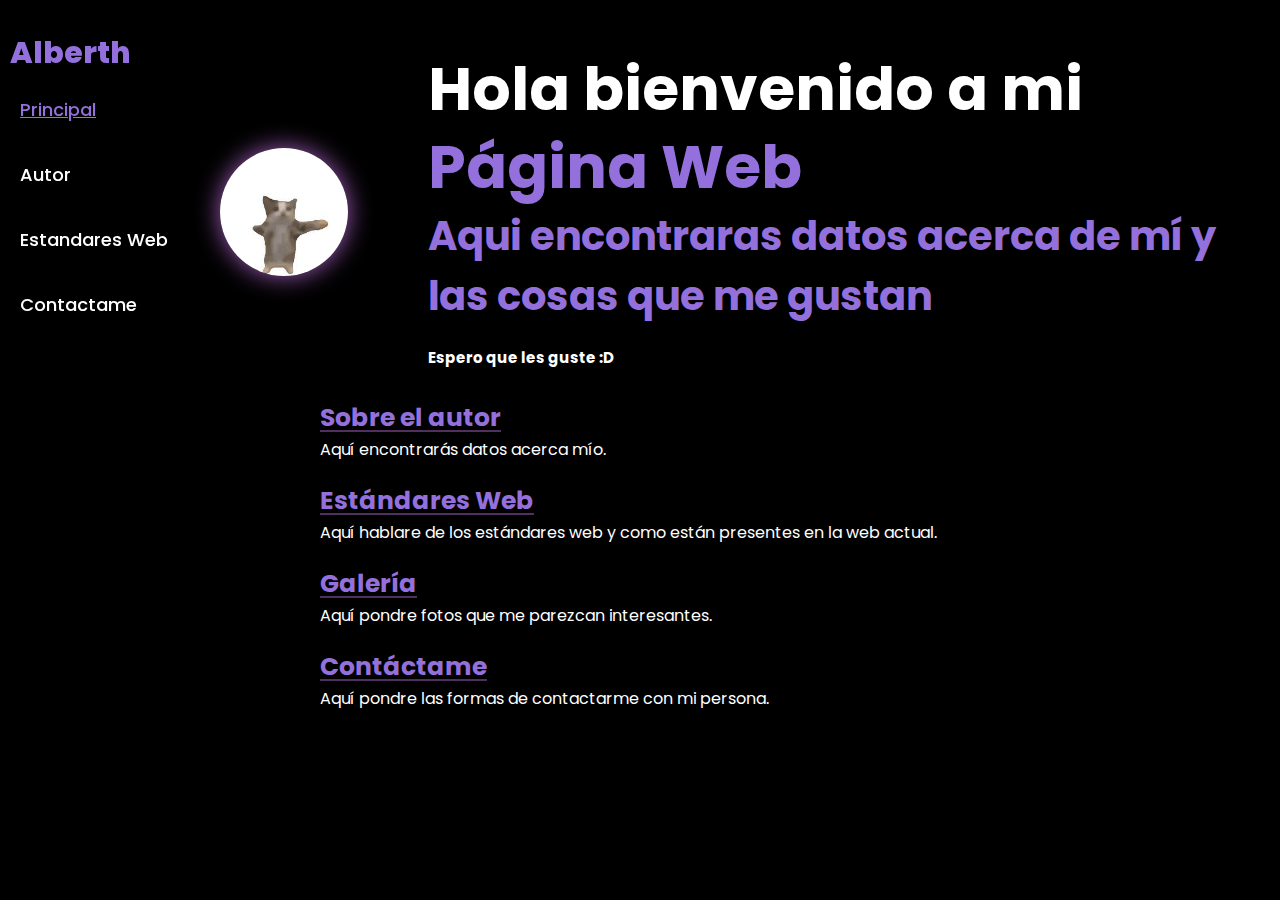
<file: pw-lab02/proyectoweb/index.html>
<!DOCTYPE html>
<html lang="es">

<head>
    <meta charset="UTF-8">
    <meta name="viewport" content="width=device-width, initial-scale=1.0">
    <link rel="stylesheet" href="https://cdnjs.cloudflare.com/ajax/libs/font-awesome/6.5.2/css/all.min.css">
    <link rel="stylesheet" href="css/style.css">
    <title>Website Personal</title>
</head>
<body>
        <header>
            <a href="#" class="logo">Alberth</a>
            <nav>
                <a href="#" class="active">Principal</a>
                <a href="autor.html">Autor</a>
                <a href="estandaresWeb.html">Estandares Web</a>
                <a href="contactame.html">Contactame</a>
            </nav>
        </header>
<section class="home">
    <div class="home-img">
        <img src="images/images.jpg" alt="">
    </div>
    <div class="home-content">
        <h1>Hola bienvenido a mi<span> Página Web</span></h1>
        <h3 class="typing-text"><span>Aqui encontraras datos acerca de mí y las cosas que me gustan</span></h3>
        <h2>Espero que les guste :D</h2>
    </div>
</section>
<section class="topics-section">
    <div class="subtheme-content">
        <h3>Sobre el autor</h3>
        <p>Aquí encontrarás datos acerca mío.</p>
    </div>
    <div class="subtheme-content">
        <h3>Estándares Web</h3>
        <p>Aquí hablare de los estándares web y como están presentes en la web actual.</p>
    </div>
    <div class="subtheme-content">
        <h3>Galería</h3>
        <p>Aquí pondre fotos que me parezcan interesantes.</p>
    </div>
    <div class="subtheme-content">
        <h3>Contáctame</h3>
        <p>Aquí pondre las formas de contactarme con mi persona.</p>
    </div>
</section>
</body>
</html>
</file>
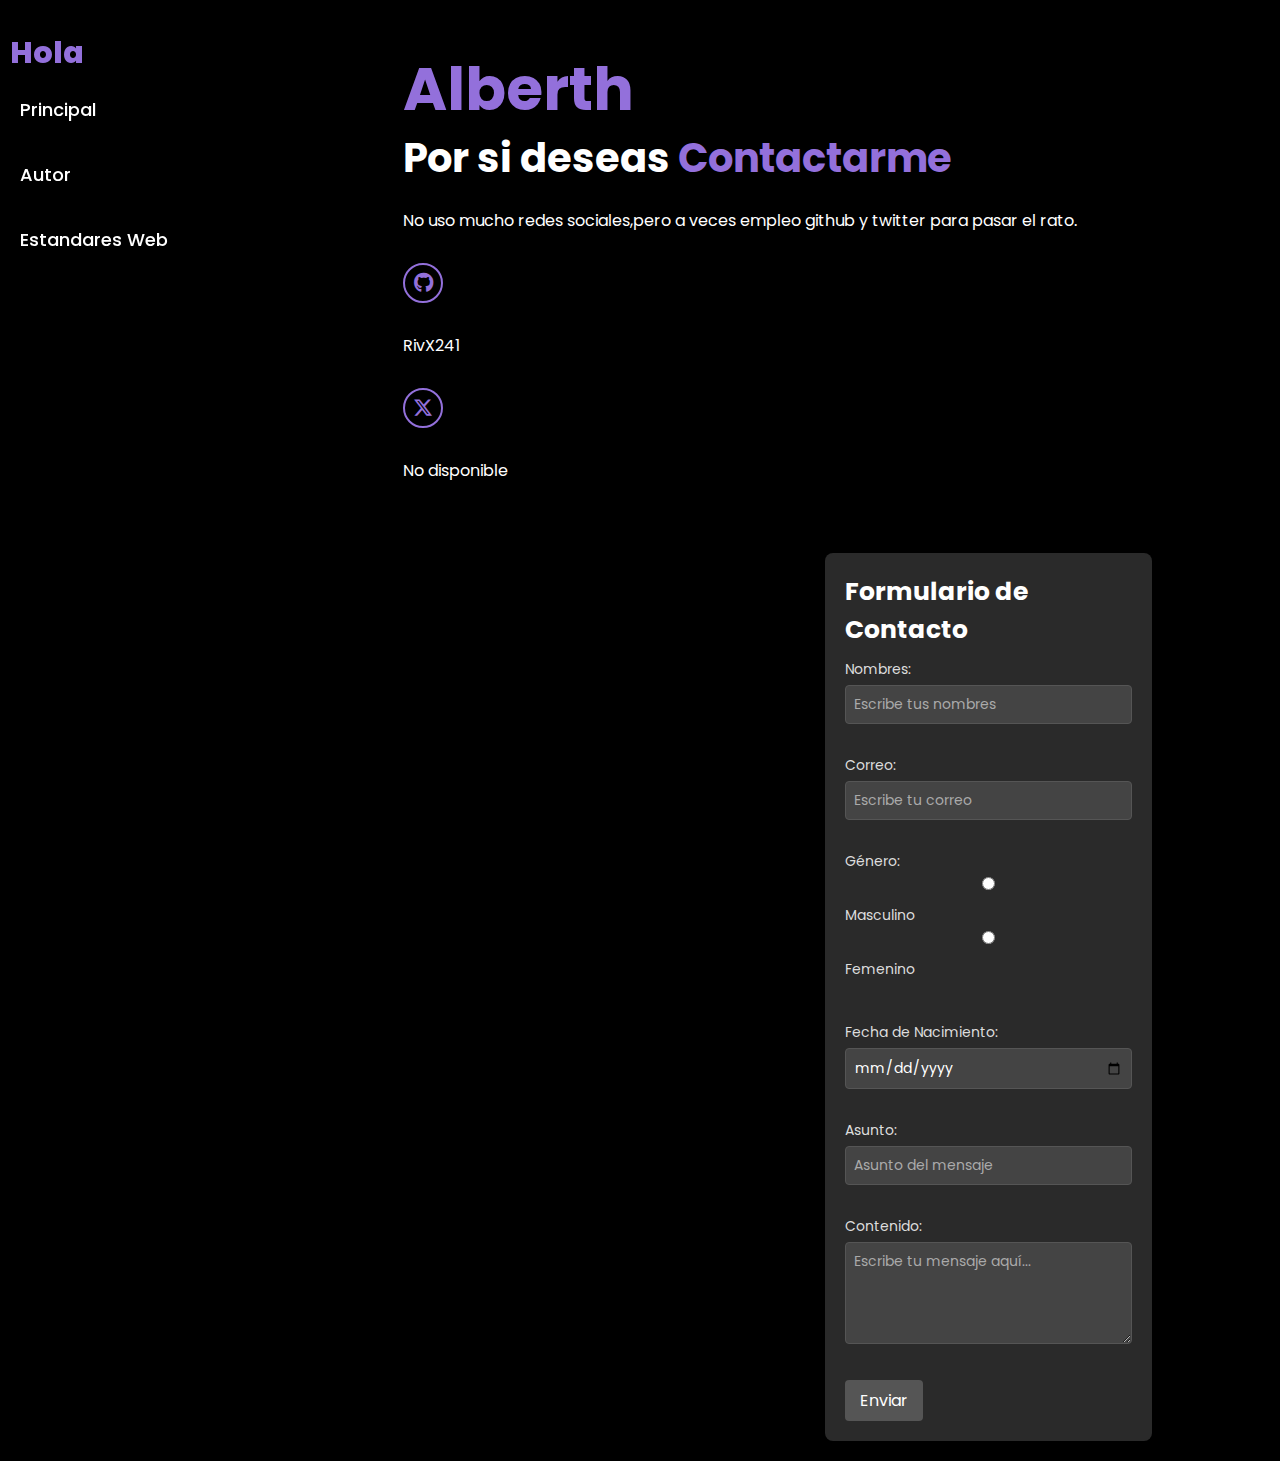
<file: pw-lab02/proyectoweb/contactame.html>
<!DOCTYPE html>
<html lang="es">

<head>
    <meta charset="UTF-8">
    <meta name="viewport" content="width=device-width, initial-scale=1.0">
    <link rel="stylesheet" href="css/style.css">
    <link rel="stylesheet" href="https://cdnjs.cloudflare.com/ajax/libs/font-awesome/6.5.2/css/all.min.css">
    <title>Contáctame</title>
</head>

<body>
<header>
    <a href="index.html" class="logo">Hola</a>
    <nav>
        <a href="index.html">Principal</a>
        <a href="autor.html">Autor</a>
        <a href="estandaresWeb.html">Estandares Web</a>
     </nav>
</header>

<section class="home">
    <div class="home-content">
        <h1><span>Alberth</span></h1>
        <h3 class="typing-text">Por si deseas  <span>Contactarme</span></h3>
        <p>No uso mucho redes sociales,pero a veces empleo github y twitter para
            pasar el rato.</p>
        <div class="social-icons">
            <a href="#"><i class="fa-brands fa-github"></i></a>
            <p>RivX241</p>
            <a href="#"><i class="fa-brands fa-x-twitter"></i></a>
            <P>No disponible</P>
        </div>
    </div>
</section>
<section class="contact-form">
    <h2>Formulario de Contacto</h2>
    <form action="#" method="POST">
        <label for="nombres">Nombres:</label>
        <input type="text" id="nombres" name="nombres" placeholder="Escribe tus nombres" required><br><br>

        <label for="correo">Correo:</label>
        <input type="email" id="correo" name="correo" placeholder="Escribe tu correo" required><br><br>
        <label>Género:</label>
        <input type="radio" id="genero-m" name="genero" value="Masculino">
        <label for="genero-m">Masculino</label>
        <input type="radio" id="genero-f" name="genero" value="Femenino">
        <label for="genero-f">Femenino</label><br><br>

        <label for="nacimiento">Fecha de Nacimiento:</label>
        <input type="date" id="nacimiento" name="nacimiento" required><br><br>

        <label for="asunto">Asunto:</label>
        <input type="text" id="asunto" name="asunto" placeholder="Asunto del mensaje" required><br><br>

        <label for="contenido">Contenido:</label>
        <textarea id="contenido" name="contenido" rows="4" placeholder="Escribe tu mensaje aquí..." required></textarea><br><br>

        <button type="submit">Enviar</button>
    </form>
</section>
</body>
</html>
</file>
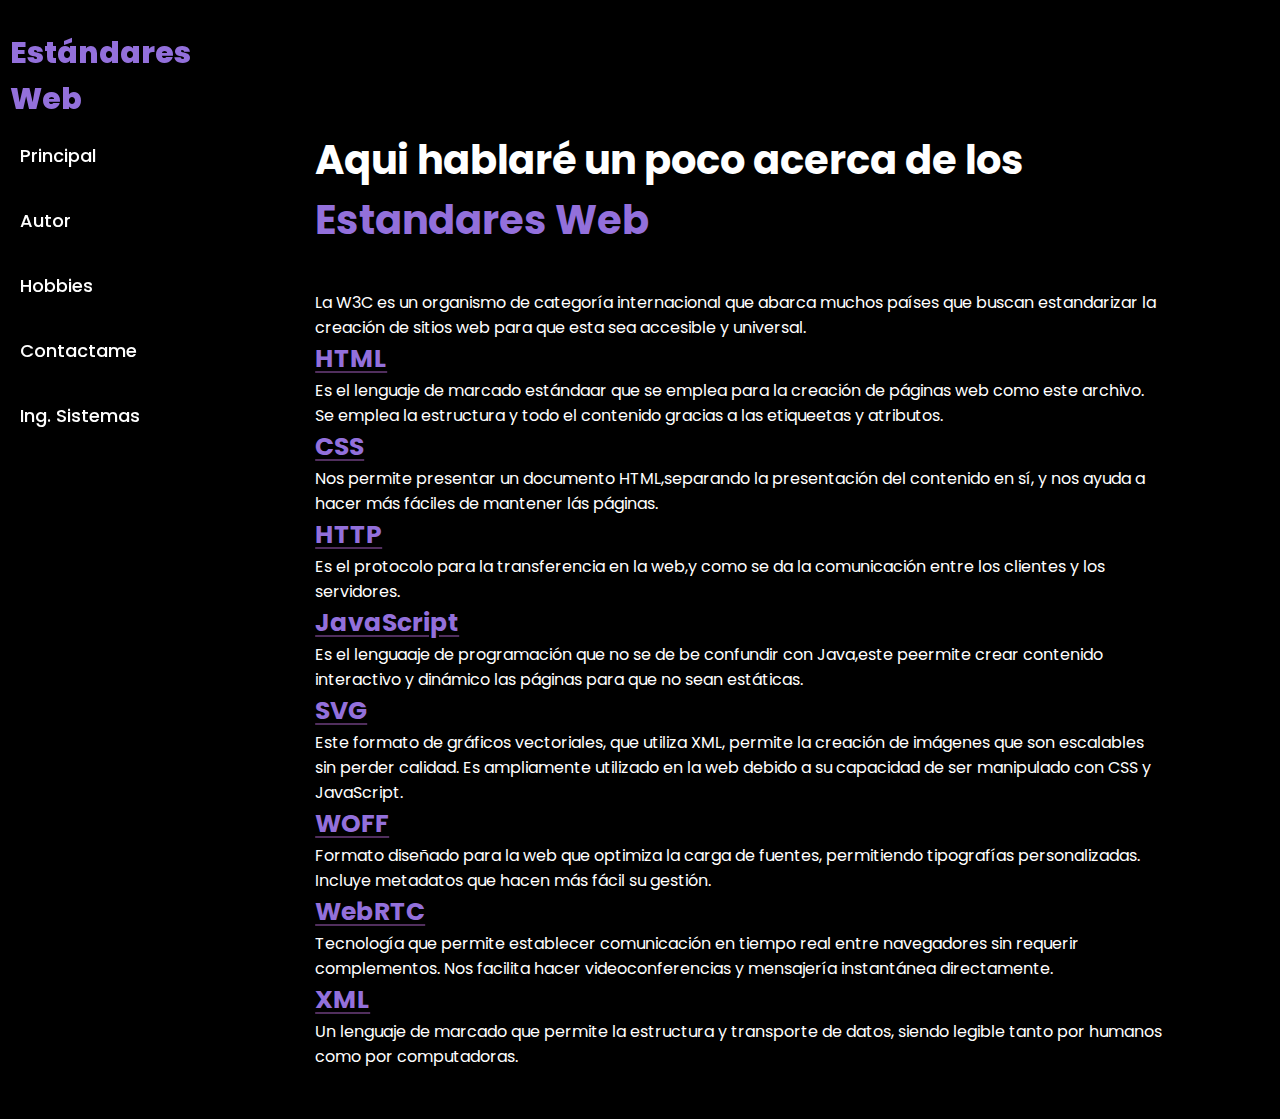
<file: pw-lab02/proyectoweb/estandaresWeb.html>
<!DOCTYPE html>
<html lang="es">

<head>
    <meta charset="UTF-8">
    <meta name="viewport" content="width=device-width, initial-scale=1.0">
    <link rel="stylesheet" href="css/style.css">
    <title>Estándares Web</title>
</head>

<body>
<header>
    <a href="index.html" class="logo">Estándares Web</a>
    <nav>
        <a href="index.html">Principal</a>
        <a href="autor.html">Autor</a>
        <a href="hobbies.html">Hobbies</a>
        <a href="contactame.html">Contactame</a>
        <a href="ingSistemas.html">Ing. Sistemas</a>
    </nav>
</header>

<section class="estandares-section">
    <div class="home-content">
    <h3 class="typing-text">Aqui hablaré un poco acerca de los <span>Estandares Web</span></h3>
    </div>
    <div class="subtheme-content">
        <p>La W3C es un organismo de categoría internacional que abarca muchos países que buscan
        estandarizar la creación de sitios web para que esta sea accesible y universal.</p>
        <h3>HTML</h3>
        <p>Es el lenguaje de marcado estándaar que se emplea para la creación de páginas web como este archivo.
        Se emplea la estructura y todo el contenido gracias a las etiqueetas y atributos.</p>
        <h3>CSS</h3>
        <p>Nos permite presentar un documento HTML,separando la presentación del contenido en sí,
            y nos ayuda a hacer más fáciles de mantener lás páginas.</p>
        <h3>HTTP</h3>
        <p>Es el protocolo para la transferencia en la web,y como se da la comunicación entre los clientes y los
        servidores.</p>
        <h3>JavaScript</h3>
        <p>Es el lenguaaje de programación que no se de be confundir con Java,este peermite crear contenido interactivo
            y dinámico  las páginas para que no sean estáticas.</p>
        <h3>SVG</h3>
        <p>Este formato de gráficos vectoriales, que utiliza XML, permite la creación de imágenes que son escalables
            sin perder calidad. Es ampliamente utilizado en la web debido a su capacidad de ser manipulado con CSS y JavaScript.</p>
        <h3>WOFF</h3>
        <p>Formato diseñado para la web que optimiza la carga de fuentes, permitiendo  tipografías
            personalizadas. Incluye metadatos que hacen más fácil su gestión.</p>
        <h3>WebRTC</h3>
        <p>Tecnología que permite establecer comunicación en tiempo real entre navegadores sin requerir complementos.
            Nos facilita hacer videoconferencias y mensajería instantánea directamente.</p>
        <h3>XML</h3>
        <p>Un lenguaje de marcado que permite la estructura y transporte de datos, siendo legible tanto por humanos
            como por computadoras.</p>
    </div>
</section>

</body>
</html>
</file>
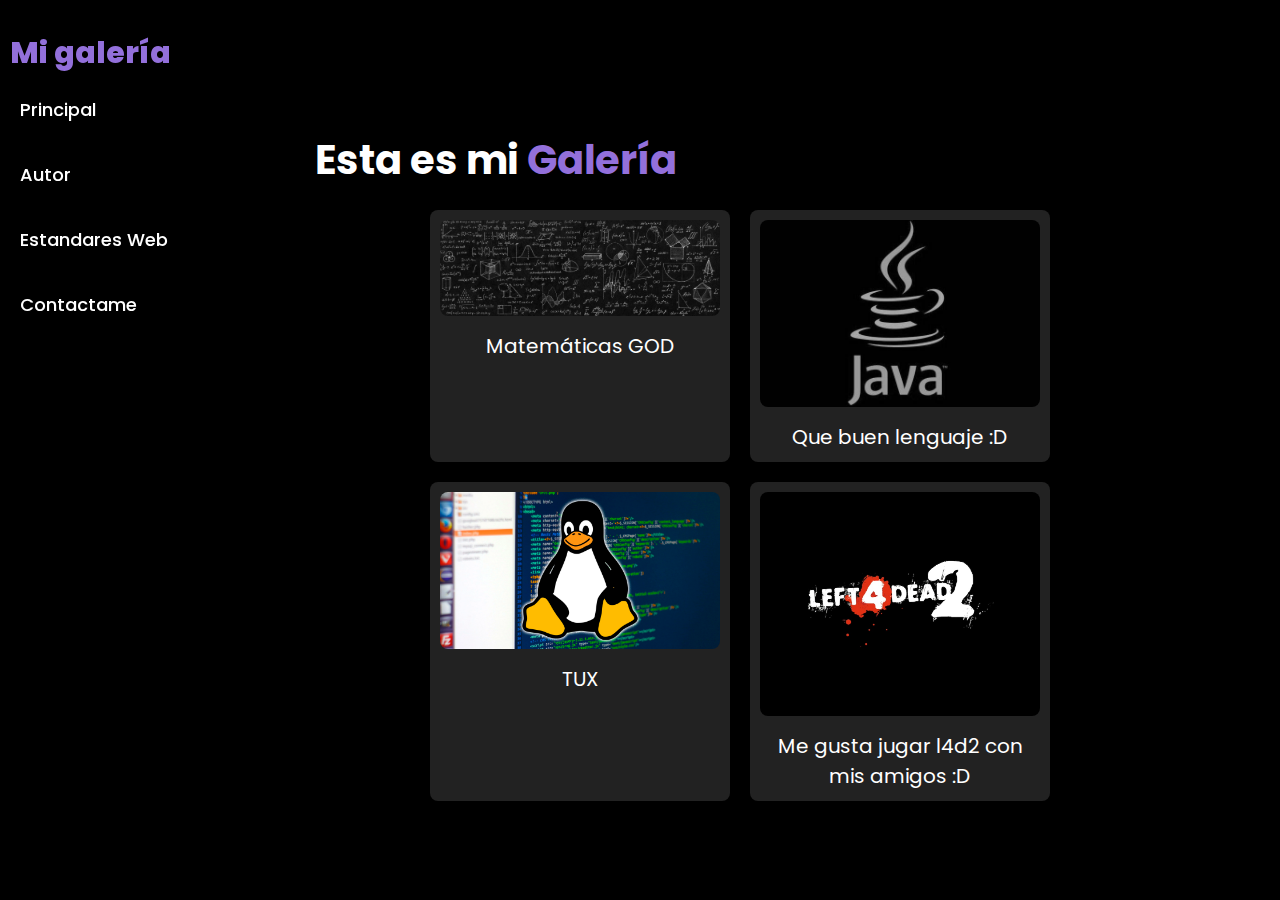
<file: pw-lab02/proyectoweb/galeria.html>
<!DOCTYPE html>
    <html lang="es">

    <head>
        <meta charset="UTF-8">
        <meta name="viewport" content="width=device-width, initial-scale=1.0">
        <link rel="stylesheet" href="css/style.css">
        <title>Galería</title>
    </head>

    <body>
    <header>
        <a href="index.html" class="logo">Mi galería</a>
        <nav>
            <a href="index.html">Principal</a>
            <a href="autor.html">Autor</a>
            <a href="estandaresWeb.html">Estandares Web</a>
            <a href="contactame.html">Contactame</a>
        </nav>
    </header>

    <section class="gallery-section">
        <div class="home-content">
            <h3 class="typing-text">Esta es mi <span>Galería</span></h3>
        </div>
        <div class="gallery-items">
            <div class="gallery-item">
                <img src="images/math1.jpg" alt="Imagen 1">
                <p>Matemáticas GOD</p>
            </div>
            <div class="gallery-item">
                <img src="images/java.jpg" alt="Imagen 2">
                <p>Que buen lenguaje :D</p>
            </div>
            <div class="gallery-item">
                <img src="images/linux.jpg" alt="Imagen 3">
                <p>TUX</p>
            </div>
            <div class="gallery-item">
                <img src="images/l4d2.jpg" alt="Imagen 4">
                <p>Me gusta jugar l4d2 con mis amigos :D</p>
            </div>
        </div>
    </section>


    </body>
    </html>
</file>
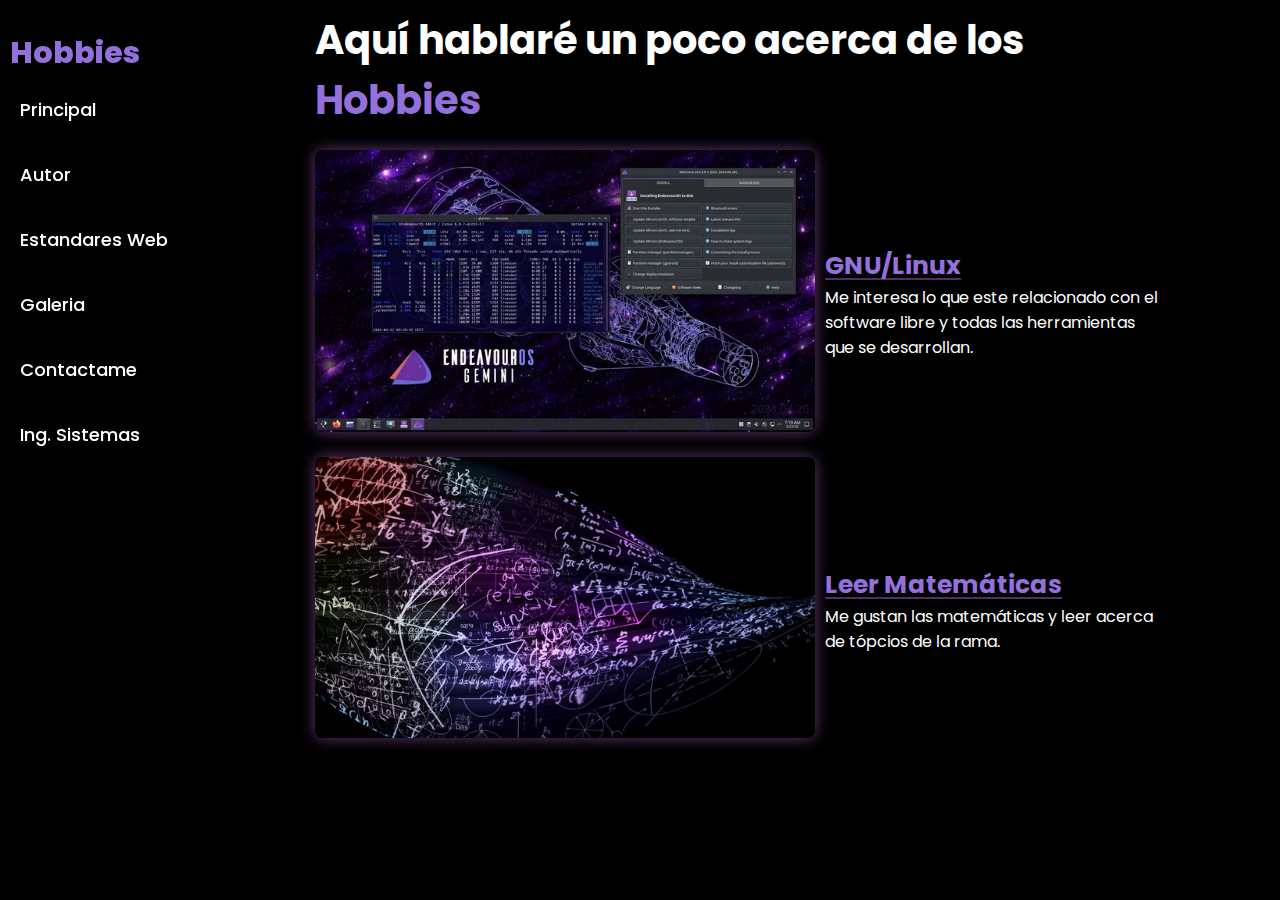
<file: pw-lab02/proyectoweb/hobbies.html>
<!DOCTYPE html>
<html lang="es">

<head>
    <meta charset="UTF-8">
    <meta name="viewport" content="width=device-width, initial-scale=1.0">
    <link rel="stylesheet" href="css/style.css">
    <title>Hobbies</title>
</head>

<body>
<header>
    <a href="index.html" class="logo">Hobbies</a>
    <nav>
        <a href="index.html">Principal</a>
        <a href="autor.html">Autor</a>
        <a href="estandaresWeb.html">Estandares Web</a>
        <a href="galeria.html">Galeria</a>
        <a href="contactame.html">Contactame</a>
        <a href="ingSistemas.html">Ing. Sistemas</a>
    </nav>
</header>

<section class="hobbies-section">
    <div class="home-content">
        <h3 class="typing-text">Aquí hablaré un poco acerca de los <span>Hobbies</span></h3>
    </div>
    <div class="hobby-item">
        <div class="hobby-img">
            <img src="images/eos.png" alt="Hobby 1">
        </div>
        <div class="subtheme-content">
            <h3>GNU/Linux</h3>
            <p>Me interesa lo que este relacionado con el software libre y todas las herramientas que se desarrollan.</p>
        </div>
    </div>
    <div class="hobby-item">
        <div class="hobby-img">
            <img src="images/math2.jpg" alt="Hobby 2">
        </div>
        <div class="subtheme-content">
            <h3>Leer Matemáticas</h3>
            <p>Me gustan las matemáticas y leer acerca de tópcios de la rama.</p>
        </div>
    </div>
</section>


</body>
</html>
</file>
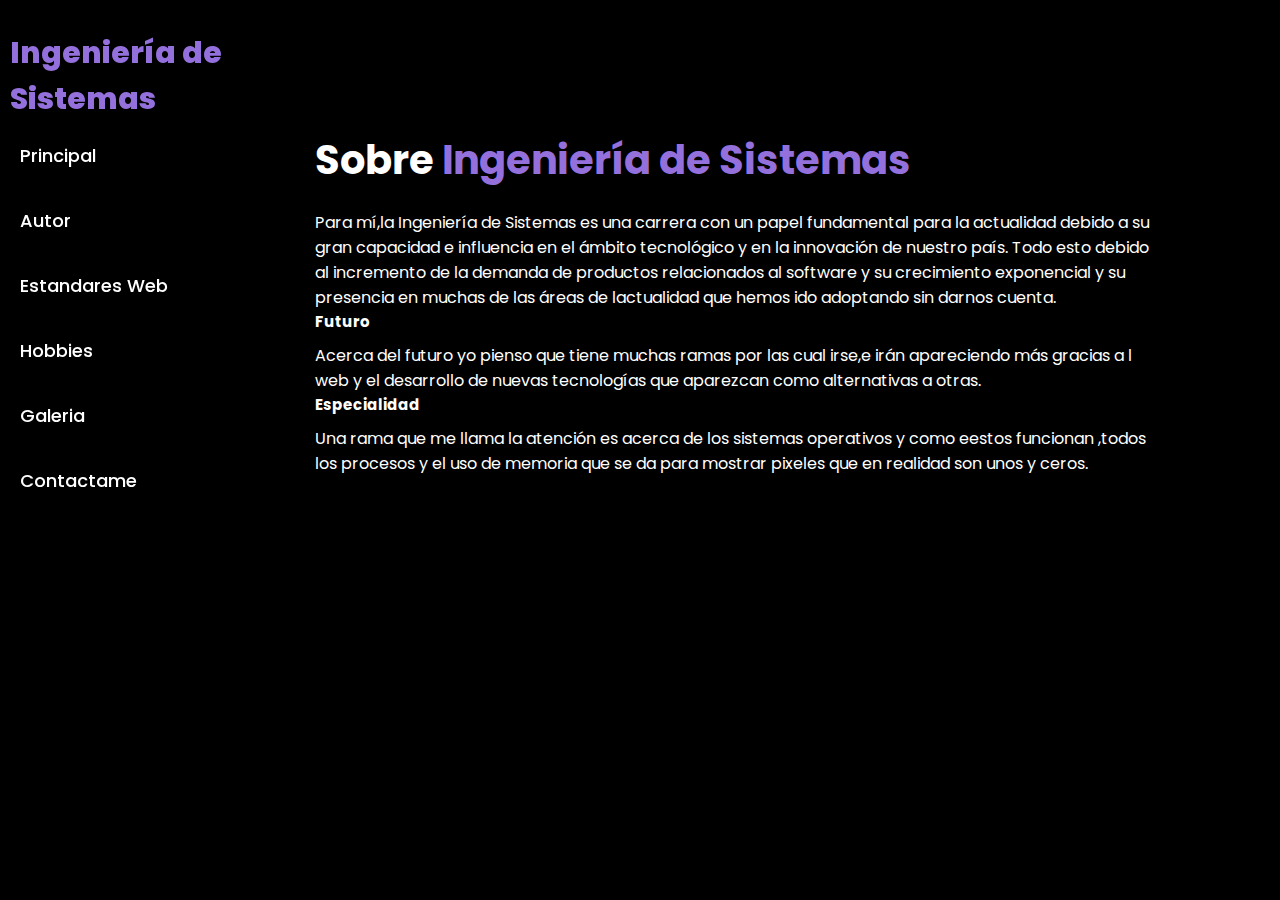
<file: pw-lab02/proyectoweb/ingSistemas.html>
<!DOCTYPE html>
<html lang="es">

<head>
    <meta charset="UTF-8">
    <meta name="viewport" content="width=device-width, initial-scale=1.0">
    <link rel="stylesheet" href="css/style.css">
    <title>Ing. Sistemas</title>
</head>

<body>
<header>
        <a href="index.html" class="logo">Ingeniería de Sistemas</a>
    <nav>
        <a href="index.html">Principal</a>
        <a href="autor.html">Autor</a>
        <a href="estandaresWeb.html">Estandares Web</a>
        <a href="hobbies.html">Hobbies</a>
        <a href="galeria.html">Galeria</a>
        <a href="contactame.html">Contactame</a>
    </nav>
</header>

<section class="gallery-section">
    <div class="home-content">
        <h3 class="typing-text">Sobre <span>Ingeniería de Sistemas</span></h3>
        <p>Para mí,la Ingeniería de Sistemas es una carrera con un papel fundamental
        para la actualidad debido a su gran capacidad e influencia en el ámbito tecnológico
        y en la innovación de nuestro país.
        Todo esto debido al incremento de la demanda de productos relacionados al software y
        su crecimiento exponencial y su presencia en muchas de las áreas de lactualidad que
        hemos ido adoptando sin darnos cuenta.</p>
        <h2>Futuro</h2>
        <p>Acerca del futuro yo pienso que tiene muchas ramas por las cual irse,e irán apareciendo más
        gracias a l web y el desarrollo de nuevas tecnologías que aparezcan como alternativas a otras.</p>
        <h2>Especialidad</h2>
        <p>Una rama que me llama la atención es acerca de los sistemas operativos y como eestos funcionan
        ,todos los procesos y el uso de memoria que se da para mostrar pixeles que en realidad son unos y ceros.</p>
    </div>
</section>

</body>
</html>
</file>
<file: pw-lab02/proyectoweb/css/style.css>
@import url('https://fonts.googleapis.com/css2?family=Poppins:wght@100;200;300;400;500;600&display=swap');

*{
    margin: 0;
    padding: 0;
    box-sizing: border-box;
    text-decoration: none;
    border: none;
    outline: none;
    font-family: 'Poppins', sans-serif;
}

html{
    font-size: 62.5%;
}

body {
    width: 100%;
    overflow-x: hidden;
    background-color: black;
    color: white;
    display: flex;
    flex-direction: column;
}

header {
    margin-top: 20px;
    position: fixed;
    top: 0;
    left: 0;
    width: 250px;
    padding: 1rem;
    background-color: transparent;
    filter: drop-shadow(10px 10px 10px rgba(0, 0, 0, 0.5));
    z-index: 100;
}
section {
    margin-left: 200px;
    padding: 5rem 2rem;
}
.logo {
    font-size: 3rem;
    color: mediumpurple;
    font-weight: 800;
    cursor: pointer;
    margin-bottom: 4rem;
    transition: 0.5s ease;
}

.logo:hover{
    transform: scale(1.1);
}

nav a{
    font-size: 1.8rem;
    color: white;
    margin-left: 0;
    margin-top: 2rem;
    margin-bottom:1.5rem;
    font-weight: 500;
    transition: 0.3s ease;
    border-bottom: 3px solid transparent;
}
nav {
    display: flex;
    flex-direction: column;
    list-style: none;
    padding-left: 1rem;
}
.autor-img{
    width: 12vw;
    height: auto;
    overflow: hidden;
    border-radius: 8px;
    box-shadow: 0 0 25px rgba(162, 94, 188, 1);
    transition: transform 0.2s linear;
}
.autor-img img{
    width: 100%;
    height: auto;
    transition: transform 0.3s;
}
.autor-img img:hover {
    transform: scale(1.05);
}
nav a:hover,
nav a.active{
    color: mediumpurple;
    text-decoration: underline;
    text-decoration-color: mediumpurple;
}

.topics-section {
    margin-left:300px;
    margin-top: -100px;
    margin-bottom: 0.5rem;
}
.estandares-section{
    min-height: 10vh;
    padding: 5rem 9% 5rem;
    margin-top:80px;
}
.hobbies-section{
    min-height: 0;
    padding: 1rem 9% 1rem;
    margin-top:0;
    margin-bottom:0;
}

.hobby-item {
    display: flex;
    align-items: center;
    margin-bottom: 2rem;
}

.hobby-img {
    margin-right: 1rem;
}

.hobby-img img {
    width: 500px;
    height: auto;
    border-radius: 8px;
    box-shadow: 0 0 15px rgba(162, 94, 188, 0.6);
    transition: box-shadow 0.3s linear;
}

.subtheme-content {
    margin-top: 2rem;
}
.hobby-img img:hover {
    box-shadow: 0 0 25px rgba(162, 94, 188, 1);
}
.subtheme-content h3 {
    font-size: 2.5rem;
    color: mediumpurple;
    text-decoration: underline;
    text-decoration-color: rgba(162, 94, 188, 0.5);
    text-underline-offset: 4px;
}

.subtheme-content p {
    font-size: 1.6rem;
    color: white;
}

.gallery-section{
    min-height: 1vh;
    padding: 5rem 9% 1rem;
    margin-top:80px;
}
.gallery-items {
    display: flex;
    flex-wrap: wrap;
    justify-content: center;
    gap: 2rem;
}

.gallery-item {
    background-color: #222;
    border-radius: 8px;
    padding: 1rem;
    width: 100%;
    max-width: 300px;
    box-shadow: 0 4px 10px rgba(0, 0, 0, 0.3);
    transition: box-shadow 0.3s ease;
    text-align: center;
}

.gallery-item img {
    width: 100%;
    border-radius: 8px;
    transition: transform 0.3s;
}

.gallery-item img:hover {
    transform: scale(1.05);
}

.gallery-item p {
    margin-top: 1rem;
    color: #fff;
    font-size: 2rem;
}

.home{
    display: flex;
    justify-content: center;
    align-items: center;
    gap: 8rem;
    background-color: black;
}

.home-content h1{
    font-size: 6rem;
    font-weight: 700;
    line-height: 1.3;
}
.home-content h2{
    margin-bottom:1rem;
}
span{
    color: mediumpurple;
    margin-bottom: 2rem;
}

.home-content h3{
    font-size: 4rem;
    margin-bottom: 0;
    font-weight: 700;
}

.home-content p{
    font-size: 1.6rem;
}

.home-img{
    border-radius: 50%;
}
.home-img img:hover {
    transform: scale(1.05);
}
.home-img img{
    position: relative;
    width: 10vw;
    border-radius: 50%;
    box-shadow: 0 0 25px rgba(162, 94, 188, 1);
    cursor: pointer;
    transition: 0.2s linear;
}

.home-img img:hover{
    font-size: 1.8rem;
    font-weight: 500;
}

.social-icons a{
    display: inline-flex;
    justify-content: center;
    align-items: center;
    width: 4rem;
    height: 4rem;
    background-color: transparent;
    border: 0.2rem solid mediumpurple;
    font-size: 2rem;
    border-radius: 50%;
    margin: 3rem 1.5rem 3rem 0;
    transition: 0.3s ease;
    color: mediumpurple;
}

.social-icons a:hover{
    color: black;
    transform: scale(1.3) translateY(-5px);
    background-color: mediumpurple;
    box-shadow: 0  0 25px mediumpurple;
}

.gallery {
    margin-top: 10px;
    text-align: center;
    padding: 5rem 9%;
}
.gallery-items {
    display: flex;
    flex-wrap: wrap;
    justify-content: center;
    transition: box-shadow 0.3s ease, transform 0.3s ease;
    gap: 2rem;
}

.gallery-item {
    background-color: #222;
    border-radius: 8px;
    padding: 1rem;
    width: 100%;
    max-width: 300px;
    box-shadow: 0 4px 10px rgba(0, 0, 0, 0.3);
    transition: box-shadow 0.3s ease;
    text-align: center;
}

.gallery-item img {
    width: 100%;
    border-radius: 8px;
    transition: transform 0.3s, box-shadow 0.3s;
}

.gallery-item img:hover {
    transform: scale(1.05);
    box-shadow: 0 0 20px rgba(162, 94, 188, 1);
}

.gallery-item p {
    margin-top: 1rem;
    color: #fff;
}

.typing-text{
    font-size: 34px;
    font-weight: 600;
    min-width: 280px;
}

.typing-text span{
    position: relative;
    display: inline-block;
}

.typing-text span::before{
    content: "";
    color: mediumpurple;
    animation: words 20s infinite;
}

.typing-text span::after{
    content: "";
    background-color: black;
    position: absolute;
    width: calc(100% + 8px);
    height: 100%;
    border-left: 3px solid black;
    left: calc(100% + 8px);
    animation: cursor 0.8s infinite;
}
.contact-form {
    padding: 2rem;
    background-color: #2a2a2a;
    border-radius: 8px;
    box-shadow: 0 0 10px rgba(0, 0, 0, 0.5);
    max-width: 600px;
    margin: 2rem 10% 2rem 825px;
}

.contact-form h2 {
    font-size: 2.5rem;
    color: white;
    margin-bottom: 1rem;
}

.contact-form label {
    font-size: 1.4rem;
    color: #ddd;
    margin-top: 1rem;
    display: block;
}

.contact-form input,
.contact-form textarea {
    width: 100%;
    padding: 0.8rem;
    margin: 0.5rem 0;
    border: 1px solid #555;
    border-radius: 4px;
    background-color: #444;
    color: white;
    font-size: 1.4rem;
}

.contact-form input::placeholder,
.contact-form textarea::placeholder {
    color: #aaa;
}

.contact-form button {
    background-color: #555;
    color: white;
    border: none;
    padding: 0.8rem 1.5rem;
    border-radius: 4px;
    font-size: 1.6rem;
    cursor: pointer;
    transition: background-color 0.3s;
    margin-top: 1rem;
}

.contact-form button:hover {
    background-color: #666;
}
@keyframes cursor{
    to{
        border-left: 3px solid mediumpurple;
    }
}
</file>
